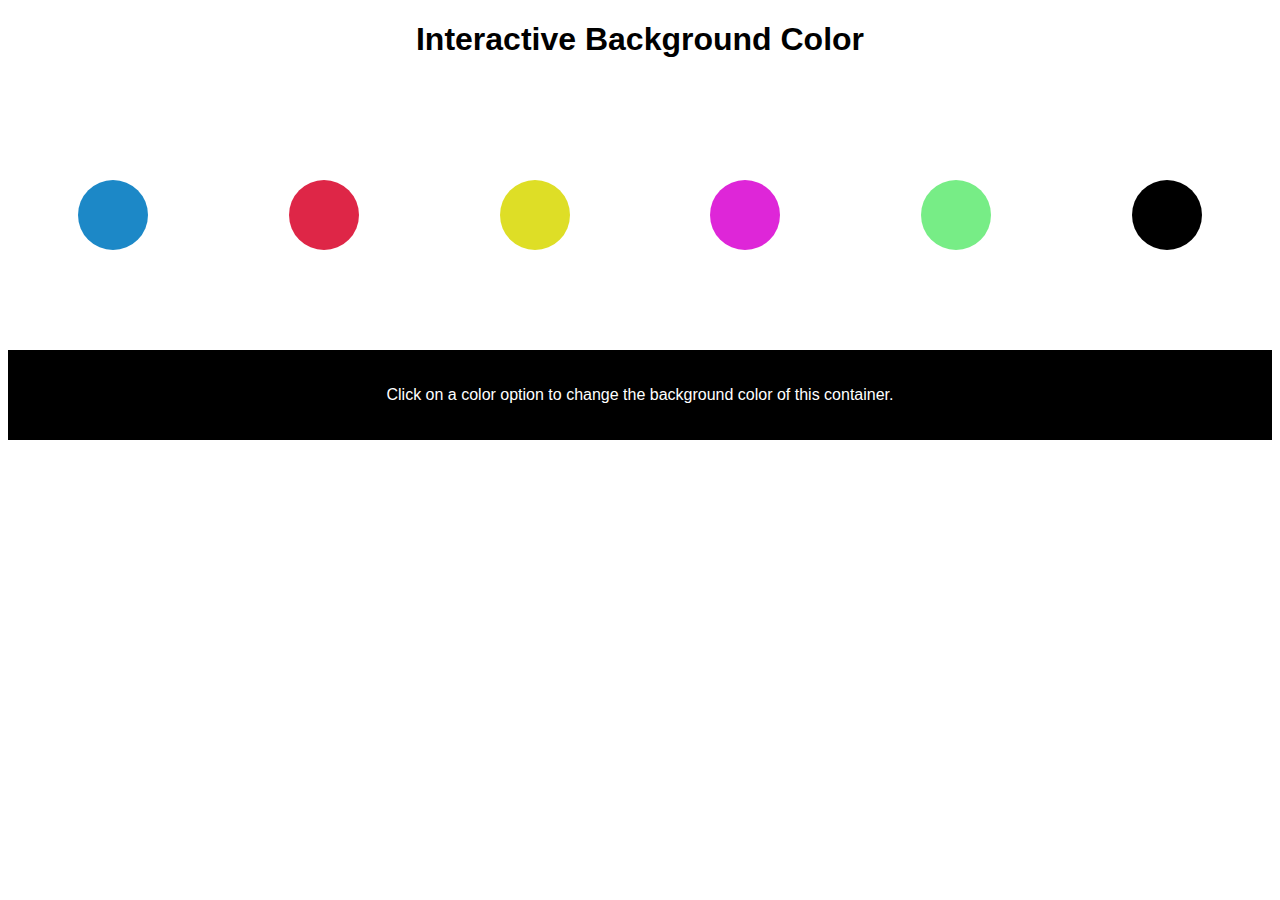
<file: color.html>
<!DOCTYPE html>
<html lang="en">
<head>
    <meta charset="UTF-8">
    <meta name="viewport" content="width=device-width, initial-scale=1.0">
    <title>Interactive Background Color</title>
    <link rel="stylesheet" href="color.css">
</head>
<body>
    <h1>Interactive Background Color</h1>
    <section id="color-options">
        <!-- Color options will be dynamically generated here -->
    </section>
    <div id="main-content">
        <p>Click on a color option to change the background color of this container.</p>
    </div>
    <script src="color.js"></script>
</body>
</html>
</file>
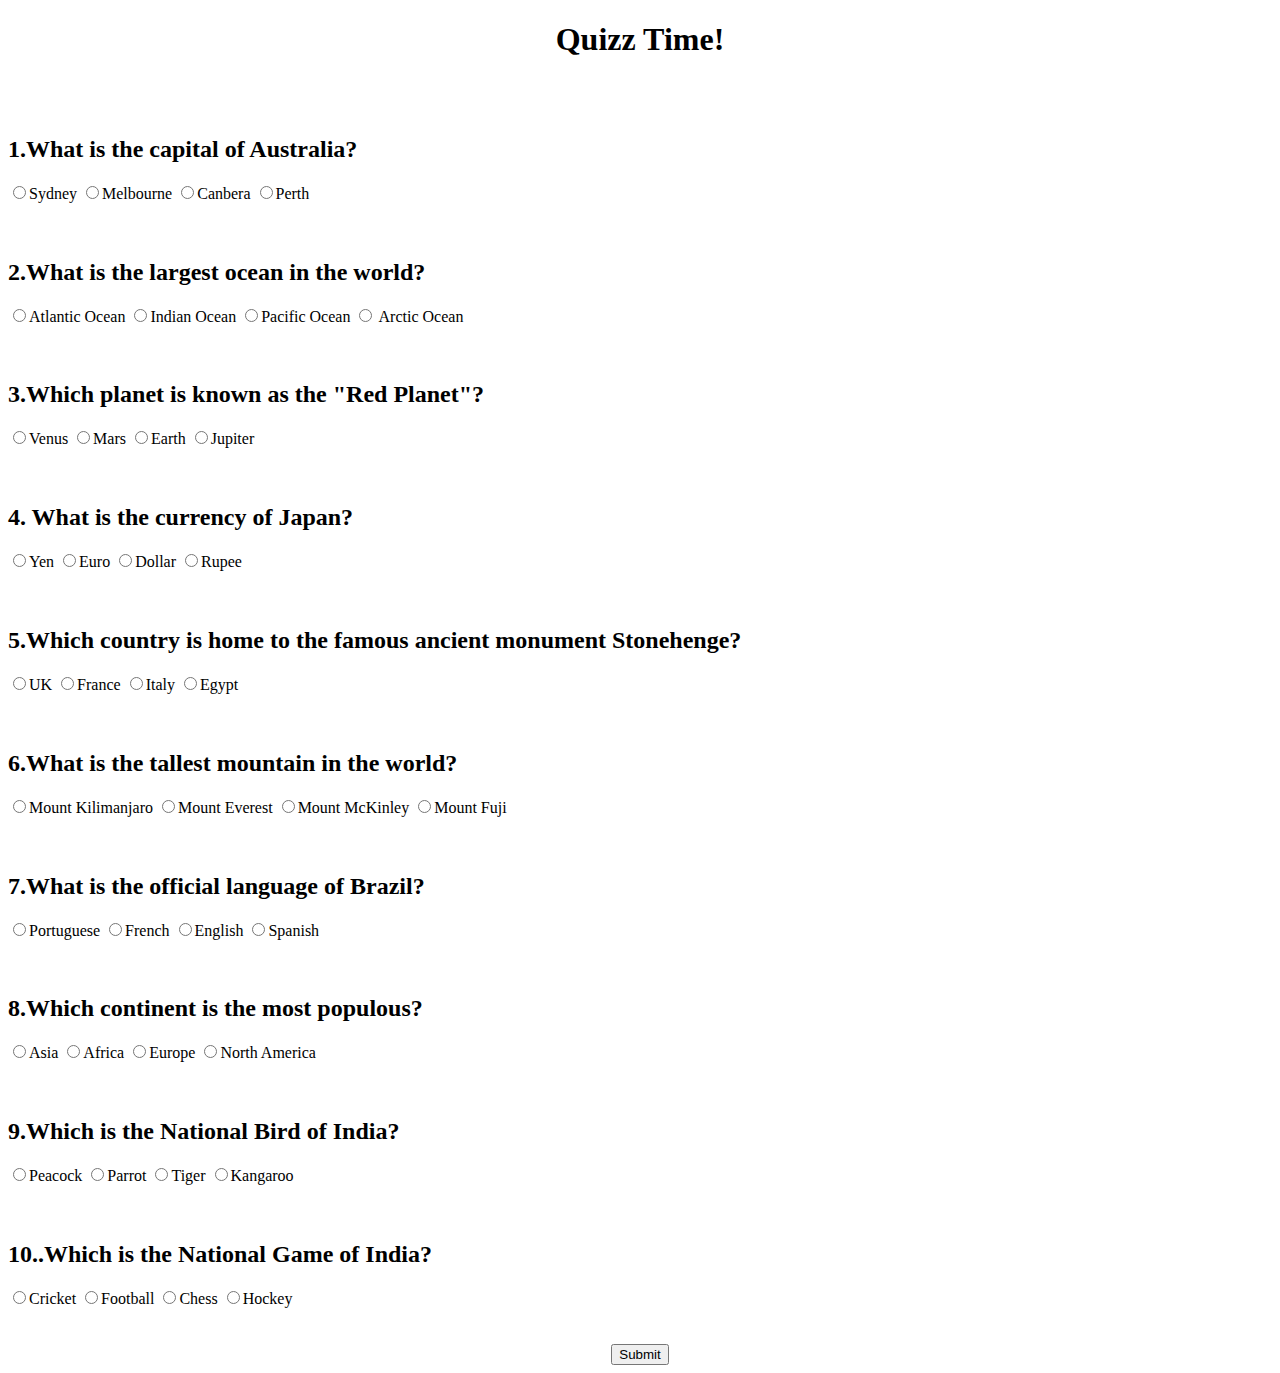
<file: day1.html>
<!DOCTYPE html>
<html lang="en">
<head>
    <meta charset="UTF-8">
    <meta name="viewport" content="width=device-width, initial-scale=1.0">
    <title>Quizz </title>
</head>
<body>
    <center>
        <h1>Quizz Time!</h1>
    </center><br><br>

<h2>1.What is the capital of Australia?</h2>
<input type="radio" name="option">Sydney
<input type="radio" name="option">Melbourne
<input type="radio" name="option">Canbera
<input type="radio" name="option">Perth
<br>
<br>
<br>
<h2>2.What is the largest ocean in the world?</h2>
<input type="radio" name="option">Atlantic Ocean
<input type="radio" name="option">Indian Ocean
<input type="radio" name="option">Pacific Ocean
<input type="radio" name="option"> Arctic Ocean
<br>
<br>
<br>
<h2> 3.Which planet is known as the "Red Planet"?
</h2>
<input type="radio" name="option">Venus
<input type="radio" name="option">Mars
<input type="radio" name="option">Earth
<input type="radio" name="option">Jupiter
<br>
<br>
<br>
<h2>4. What is the currency of Japan?
</h2>
<input type="radio" name="option">Yen
<input type="radio" name="option">Euro
<input type="radio" name="option">Dollar
<input type="radio" name="option">Rupee
<br>
<br>
<br>
<h2>5.Which country is home to the famous ancient monument Stonehenge?</h2>
<input type="radio" name="option">UK
<input type="radio" name="option">France
<input type="radio" name="option">Italy
<input type="radio" name="option">Egypt
<br>
<br>
<br>
<h2>6.What is the tallest mountain in the world?</h2>
<input type="radio" name="option">Mount Kilimanjaro
<input type="radio" name="option">Mount Everest
<input type="radio" name="option">Mount McKinley
<input type="radio" name="option">Mount Fuji
<br>
<br>
<br>
<h2>7.What is the official language of Brazil?</h2>
<input type="radio" name="option">Portuguese
<input type="radio" name="option">French
<input type="radio" name="option">English
<input type="radio" name="option">Spanish
<br>
<br>
<br>
<h2>8.Which continent is the most populous?</h2>
<input type="radio" name="option">Asia
<input type="radio" name="option">Africa
<input type="radio" name="option">Europe
<input type="radio" name="option">North America
<br>
<br>
<br>
<h2>9.Which is the National Bird of India?</h2>
<input type="radio" name="option">Peacock
<input type="radio" name="option">Parrot
<input type="radio" name="option">Tiger
<input type="radio" name="option">Kangaroo
<br>
<br>
<br>
<h2>10..Which is the National Game of India?</h2>
<input type="radio" name="option">Cricket
<input type="radio" name="option">Football
<input type="radio" name="option">Chess
<input type="radio" name="option">Hockey
<br>
<br>
<br>
<center>
    <input type="Submit" value="Submit">
</center>
</body>
</html>
</file>
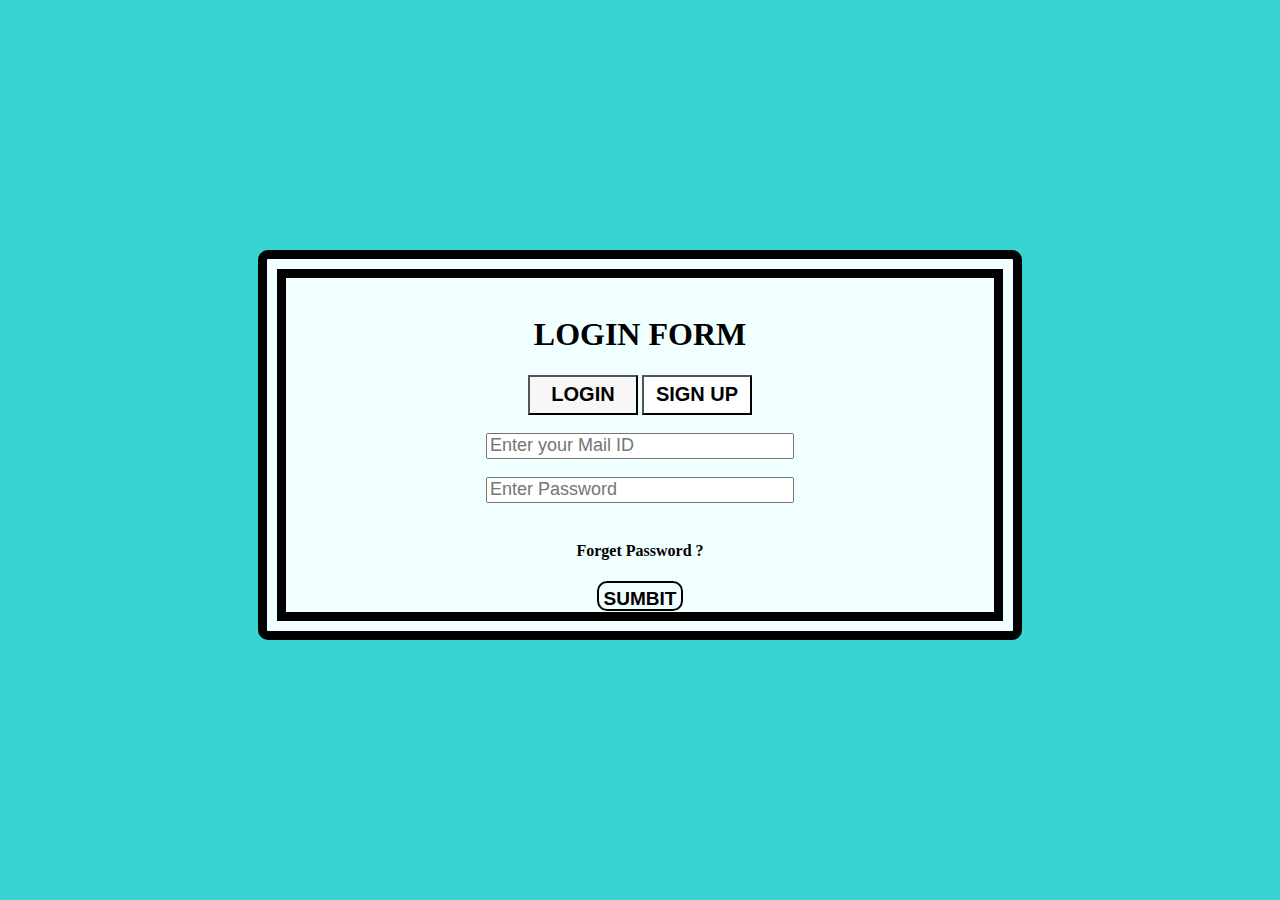
<file: day2.html>
<!DOCTYPE html>
<html lang="en">
<head>
    <meta charset="UTF-8">
    <meta http-equiv="X-UA-Compatible" content="IE=edge">
    <meta name="viewport" content="width=device-width, initial-scale=1.0">
    <title>Login form</title>
    <link rel="stylesheet" href="login.css">
</head>
<body>
         <div id="container">
             <h1>LOGIN FORM</h1>

             <button id="log"><b>LOGIN</b></button>
             <button id="sig"><b>SIGN UP</b></button>
<br>
<br>

             <form>
                 <input type="email" id="mail" placeholder="Enter your Mail ID">
<br>
<br>
                 <input type="password" id="pass" placeholder="Enter Password">
<br>
<br>
                 <h4>Forget Password ?</h4>

                 <button id="sub">SUMBIT</button>



             </form>
         </div>
</body>
</html>
</file>
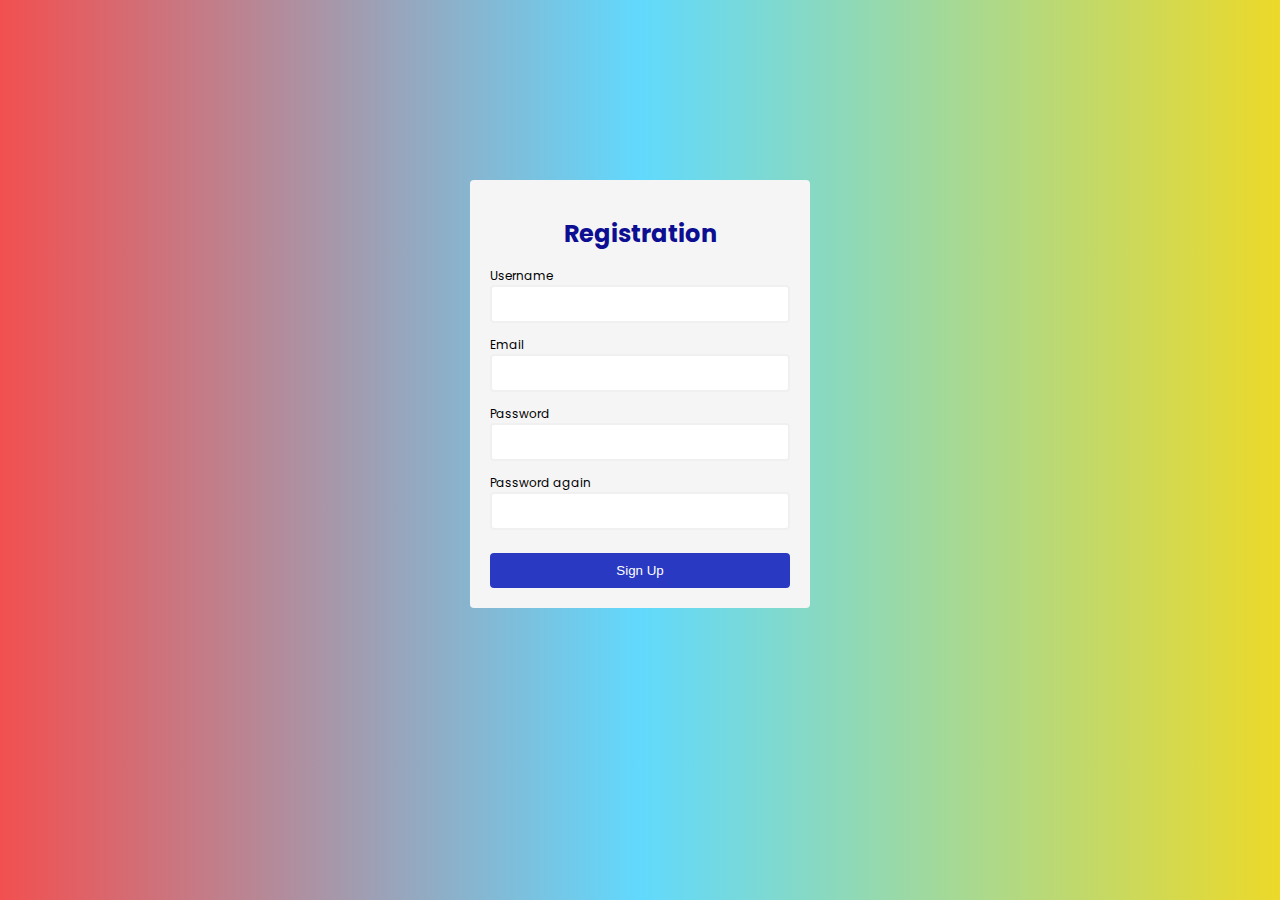
<file: day5.html>
<html lang="en">
<head>
    <meta charset="UTF-8">
    <meta http-equiv="X-UA-Compatible" content="IE=edge">
    <meta name="viewport" content="width=device-width, initial-scale=1.0">
    <title>Form Validation</title>
    <link rel="preconnect" href="https://fonts.googleapis.com">
    <link rel="preconnect" href="https://fonts.gstatic.com" crossorigin>
    <link href="https://fonts.googleapis.com/css2?family=Poppins:wght@400;700&display=swap" rel="stylesheet">
    <link rel="stylesheet" href="./style.css">
    <script defer src="./index.js"></script>
</head>
<body>
    <div class="container">
        <form id="form" action="/">
            <h1>Registration</h1>
            <div class="input-control">
                <label for="username">Username</label>
                <input id="username" name="username" type="text">
                <div class="error"></div>
            </div>
            <div class="input-control">
                <label for="email">Email</label>
                <input id="email" name="email" type="text">
                <div class="error"></div>
            </div>
            <div class="input-control">
                <label for="password">Password</label>
                <input id="password"name="password" type="password">
                <div class="error"></div>
            </div>
            <div class="input-control">
                <label for="password2">Password again</label>
                <input id="password2"name="password2" type="password">
                <div class="error"></div>
            </div>
            <button type="submit">Sign Up</button>
        </form>
    </div>
</body>
</html>
</file>
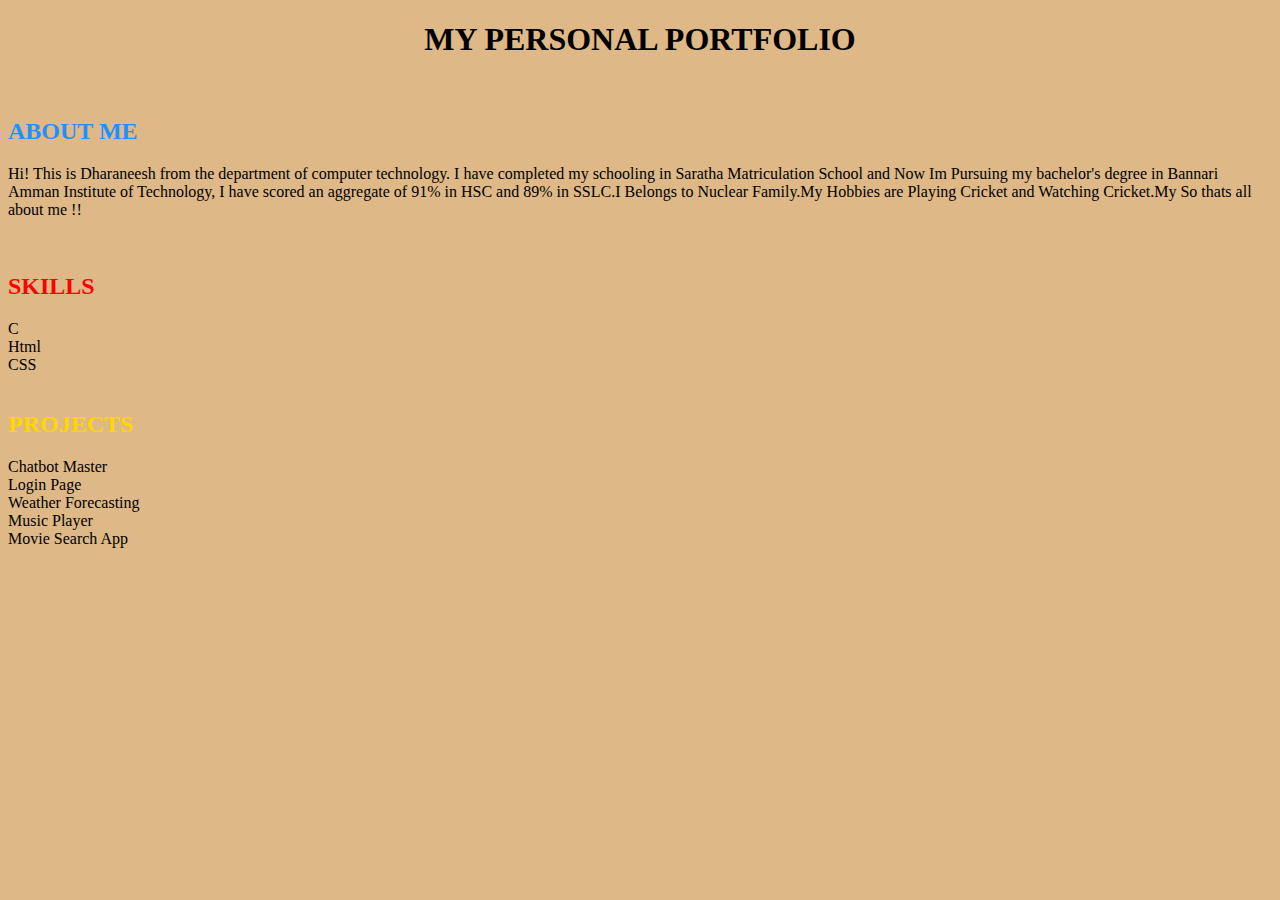
<file: portfolio.html>
<!DOCTYPE html>
<html lang="en">
<head>
    <meta charset="UTF-8">
    <meta name="viewport" content="width=device-width, initial-scale=1.0">
    <title>Document</title>
</head>
<body style="background-color: burlywood;">
    <Center>
        <h1 style="color:black;">MY PERSONAL PORTFOLIO<h1>
    </Center>
    <br>
    <h2 style="color: dodgerblue;">
        ABOUT ME
    </h2>
  
    <p>Hi! This is Dharaneesh from the department of computer technology. I have completed my schooling in Saratha Matriculation School and Now Im Pursuing my bachelor's degree in Bannari Amman Institute of Technology, I have scored an aggregate of 91% in HSC and 89% in SSLC.I Belongs to Nuclear Family.My Hobbies are Playing Cricket and Watching Cricket.My So thats all about me !! </p>
   <br>
   <h2 style="color: red;">SKILLS</h2>
   <li>C</li>
   <li>Html</li>
   <li>CSS</li>
   <br>
   <H2 style="color:gold;">PROJECTS
   </H2>
<li>
    Chatbot Master
</li>
<li>Login Page</li>
<li>Weather Forecasting</li>
<li>
Music Player 
</li>
<li>Movie Search App</li>
</body>
</html>
</file>
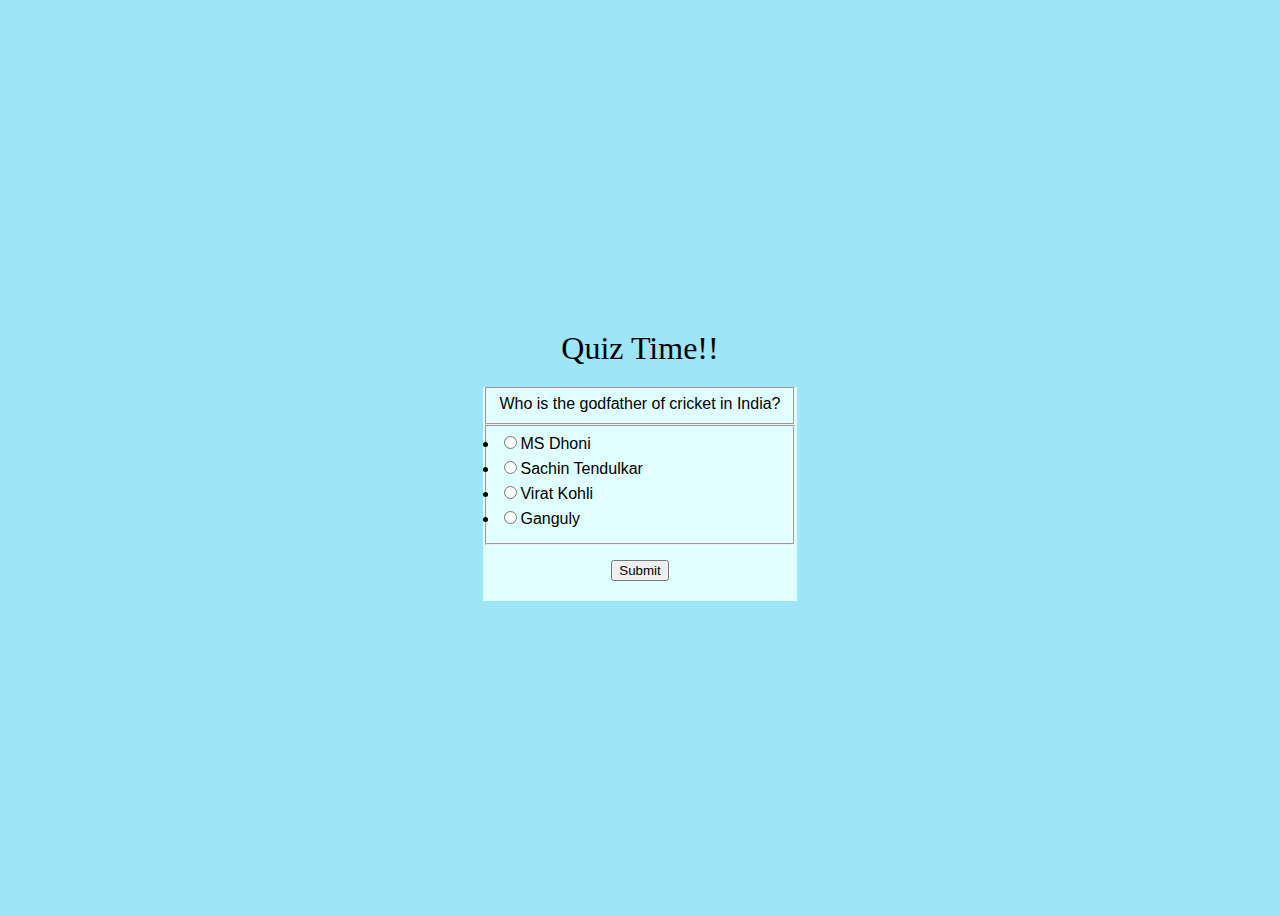
<file: quizz.html>
<!DOCTYPE html>
<html lang="en">
<head>
    <meta charset="UTF-8">
    <meta name="viewport" content="width=device-width, initial-scale=1.0">
    <title>Quiz Application</title>
    <style>
        body {
            font-family: Arial, sans-serif;
            display: flex;
            align-items: center;
            justify-content: center;
            height: 100vh;
            background-color: rgb(157, 229, 247);
        }
        .quiz-container {
            display: flex;
            flex-direction: column;
            align-items: center;
            justify-content: center;
            background-color: lightcyan;
        }
        .question {
            margin-bottom: 10px;
        }
        ul {
            list-style-type: none;
            padding: 0;
        }
        li {
            margin-bottom: 5px;
        }
        #feedback {
            margin-top: 20px;
            color: green;
        }
        
        .submit-button,.quiz{
            display: flex;
            justify-content: center;
            align-items: center;
            margin-top: 15px;
        }
        .quiz{
            margin-bottom: 20px;
            font: 2rem bold;
        }
    </style>
</head>
<body>
    <div>
        <div class="quiz">
            Quiz Time!!
        </div>
    <div class="quiz-container">
        <div id="quiz"></div>
        <form id="quiz-form">
            <fieldset id="question" class="hide"></fieldset>
            <fieldset id="options" class="hide"></fieldset>
           <div class="submit-button"><input  type="submit" value="Submit"></div> 
        </form>
        <div id="feedback"></div>
    </div>
</div>
    <script>
        const quiz = [
            {
                question: 'Who is the godfather of cricket in India?',
                options: ['MS Dhoni', 'Sachin Tendulkar', 'Virat Kohli', 'Ganguly'],
                answer: 1
            },
            {
                question: 'When was the last year did India lift the world cup?',
                options: ['2011', '2015', '2023', '1983'],
                answer: 0
            },
            {
                question: 'What is the highest runs in an odi innings for Dhoni & Kohli?',
                options: ['191', '179', '204', '183'],
                answer: 3
            }
        ];

        let currentQuestion = 0;
        let score = 0;

        const quizContainer = document.getElementById('quiz');
        const questionEl = document.getElementById('question');
        const optionsEl = document.getElementById('options');
        const feedbackEl = document.getElementById('feedback');

        function displayQuestion() {
            const q = quiz[currentQuestion];
            questionEl.innerText = q.question;
            optionsEl.innerHTML = '';

            q.options.forEach((option, index) => {
                const li = document.createElement('li');
                li.innerHTML = `<input type="radio" name="option" value="${index}" id="option${index}"><label for="option${index}">${option}</label>`;
                optionsEl.appendChild(li);
            });

            questionEl.classList.remove('hide');
            optionsEl.classList.remove('hide');
        }

        function checkAnswer() {
            const selectedOption = Number(document.querySelector('input[name="option"]:checked').value);
            if (selectedOption === quiz[currentQuestion].answer) {
                score++;
                feedbackEl.innerText = 'Correct!';
            } else {
                feedbackEl.innerText = `Wrong! The correct answer is: ${quiz[currentQuestion].options[quiz[currentQuestion].answer]}`;
            }
            feedbackEl.classList.add('show');
            setTimeout(() => {
                feedbackEl.classList.remove('show');
                currentQuestion++;
                if (currentQuestion < quiz.length) {
                    displayQuestion();
                } else {
                    quizContainer.innerHTML = `<h2>You got ${score} out of ${quiz.length} questions correct!</h2>`;
                }
            }, 2000);
        }

        displayQuestion();

        document.getElementById('quiz-form').addEventListener('submit', (e) => {
            e.preventDefault();
            checkAnswer();
        });
    </script>
</body>
</html>
</file>
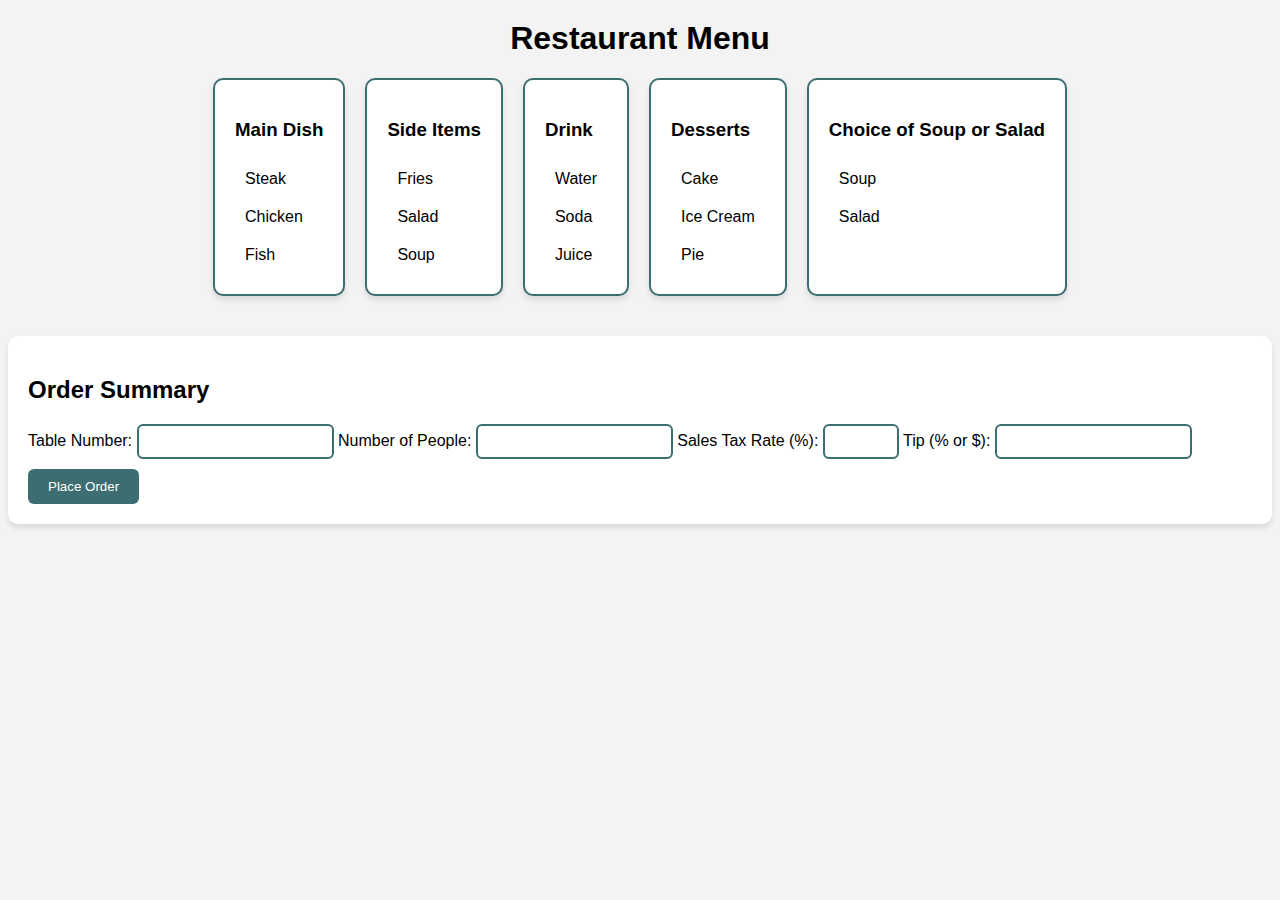
<file: restaurant.html>
<!DOCTYPE html>
<html lang="en">
<head>
    <meta charset="UTF-8">
    <meta name="viewport" content="width=device-width, initial-scale=1.0">
    <title>Restaurant Menu</title>
    <link rel="stylesheet" href="restaurant.css">
</head>
<body>
    <h1>Restaurant Menu</h1>
    <div id="menu">
        <section id="menu-categories">
            <!-- Menu categories will be dynamically generated here -->
        </section>
    </div>
    <div id="order-summary">
        <h2>Order Summary</h2>
        <ul id="order-items">
            <!-- Order items will be dynamically generated here -->
        </ul>
        <div id="order-details">
            <label for="table-number">Table Number:</label>
            <input type="number" id="table-number" min="1">
            <label for="people-count">Number of People:</label>
            <input type="number" id="people-count" min="1">
            <label for="sales-tax">Sales Tax Rate (%):</label>
            <input type="number" id="sales-tax" min="0" max="100">
            <label for="tip">Tip (% or $):</label>
            <input type="text" id="tip">
            <button id="place-order">Place Order</button>
        </div>
    </div>
    <script src="restaurant.js"></script>
</body>
</html>
</file>
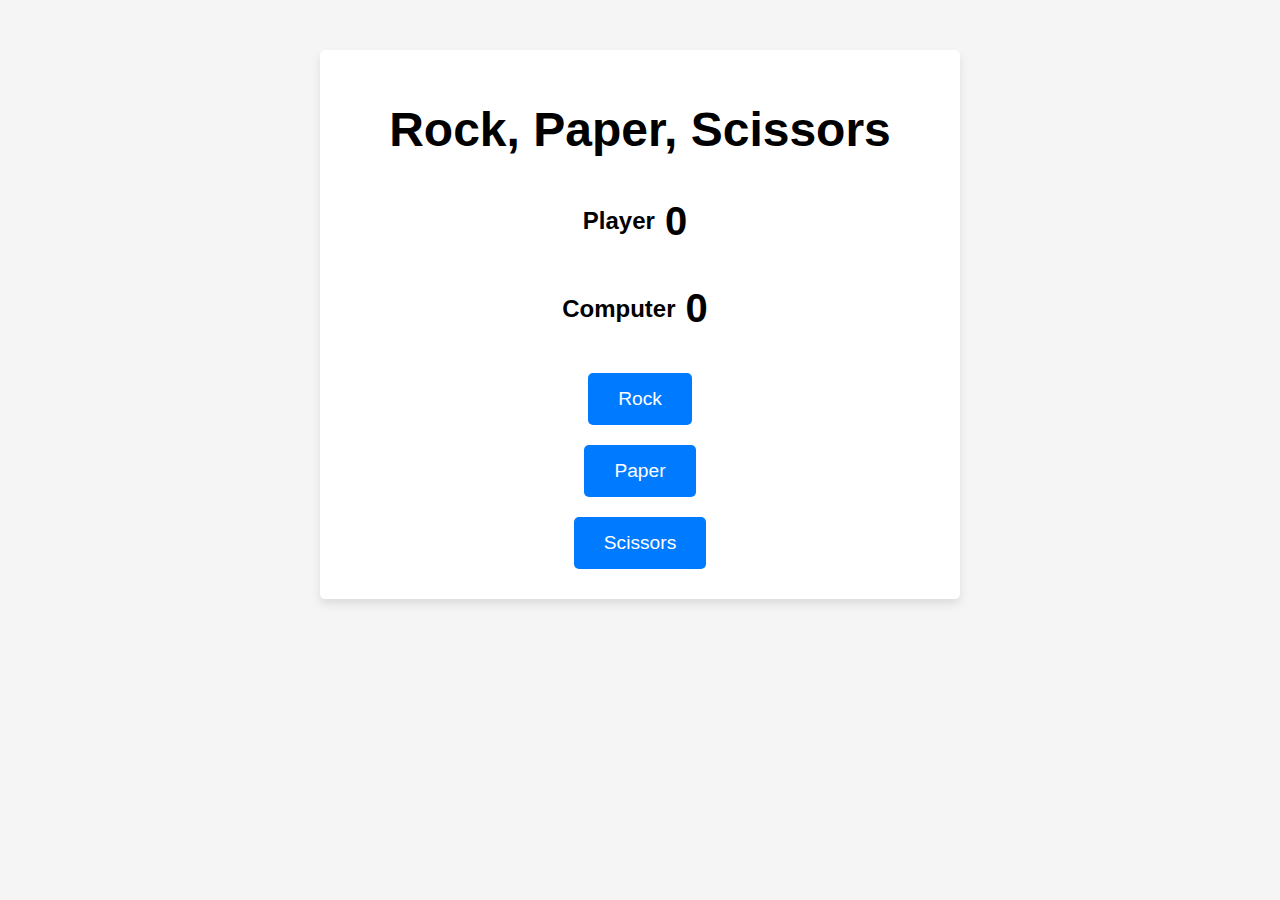
<file: rock.html>
<!DOCTYPE html>
<html>
<head>
	<link rel="stylesheet" type="text/css" href="rock.css">
</head>
<body>
	<div id="game-board">
		<h1 id="game-title">Rock, Paper, Scissors</h1>
		<div id="player-score">
			<h2 id="player-text">Player</h2>
			<h2 id="player-score-number">0</h2>
		</div>
		<div id="computer-score">
			<h2 id="computer-text">Computer</h2>
			<h2 id="computer-score-number">0</h2>
		</div>
		<button id="rock-button" class="selection-button">Rock</button>
		<button id="paper-button" class="selection-button">Paper</button>
		<button id="scissors-button" class="selection-button">Scissors</button>
	</div>
	<script src="rock.js"></script>
</body>
</html>
</file>
<file: color.css>
body {
    font-family: Arial, sans-serif;
    text-align: center;
    background-color: #ffffff
}

#color-options {
    display: flex;
    justify-content: space-around;
}

.color-option {

    padding: 10px;
    margin-top: 100px;
    width: 50px;
    height: 50px;
    border-radius: 50%;
    cursor: pointer;
}

#main-content {
    margin-top: 100px;
    padding: 20px;
    background-color: black;
    color: white;
}

.selected {
    border: 2px solid rgb(3, 3, 3);
}
</file>
<file: login.css>
body{
    background-color: rgb(56, 211, 211);
    background-image: url(https://img.freepik.com/free-vector/gradient-network-connection-background_23-2148881320.jpg);
    background-repeat: no-repeat;
    background-attachment: fixed;
    background-size: cover;
}

#container{
    text-align: center;
    margin:250px;
    margin-top:250px;
    background-color: azure;
    border-style: double;
    border-radius: 10px;
    border-width: 28px;
    padding:17px;
    height: 300px;
}

#log{
    color: rgb(0, 0, 0);
    font-weight: 600;
    font-size: 20px;
    background-color: rgb(247, 247, 247);
    width: 110px;
    height:40px;
   
}

#sig{
    color:black;
    font-weight:600;
    font-size:20px;
    background-color: white;
    width:110px;
    height:40px;

}

#pass{
    width: 300px;
    height:20px;
    font-size: 18px;
}

#mail{
    width:300px;
    height:20px;
    font-size: 18px;
}

#log:hover{

    color:blue;
    cursor: pointer;
}

#sig:hover{
        color:blue;
        cursor: pointer;
}

#sub{
    height:30px;
    border-style: solid;
    border-radius: 10px;
    background-color: azure;
    color:black;
    font-weight: 600;
    font-size:19px;
    padding:5px;
}

#sub:hover{
    color:blue;
    cursor:pointer;
}
</file>
<file: style.css>
body {
    background: linear-gradient(to right, #f14040ea, #61d9fd, #ecd929);
    font-family: 'Poppins', sans-serif;
}

#form {
    width: 300px;
    margin: 20vh auto 0 auto;
    padding: 20px;
    background-color: whitesmoke;
    border-radius: 4px;
    font-size: 12px;
}

#form h1 {
    color: #0d0f92;
    text-align: center;
}

#form button {
    padding: 10px;
    margin-top: 10px;
    width: 100%;
    color: white;
    background-color: rgb(41, 57, 194);
    border: none;
    border-radius: 4px;
}

.input-control {
    display: flex;
    flex-direction: column;
}

.input-control input {
    border: 2px solid #f0f0f0;
	border-radius: 4px;
	display: block;
	font-size: 12px;
	padding: 10px;
	width: 100%;
}

.input-control input:focus {
    outline: 0;
}

.input-control.success input {
    border-color: #09c372;
}

.input-control.error input {
    border-color: #ff3860;
}

.input-control .error {
    color: #ff3860;
    font-size: 9px;
    height: 13px;
}
</file>
<file: restaurant.css>
body {
    font-family: Arial, sans-serif;
    background-color: #f3f3f3;
}

h1 {
    text-align: center;
    margin-top: 20px;
}

#menu {
    display: flex;
    justify-content: center;
}

#menu-categories {
    display: flex;
    flex-wrap: wrap;
    gap: 20px;
}

.menu-category {
    border: 2px solid #3c6e71;
    border-radius: 10px;
    padding: 20px;
    background-color: #fff;
    box-shadow: 0 4px 6px rgba(0, 0, 0, 0.1);
}

.menu-item {
    display: flex;
    justify-content: space-between;
    align-items: center;
    padding: 10px;
    cursor: pointer;
    transition: background-color 0.3s ease;
}

.menu-item:hover {
    background-color: #f7f7f7;
}

#order-summary {
    margin-top: 40px;
    background-color: #fff;
    border-radius: 10px;
    padding: 20px;
    box-shadow: 0 4px 6px rgba(0, 0, 0, 0.1);
}

#order-items {
    list-style-type: none;
    padding: 0;
}

#order-details {
    margin-top: 20px;
}

#order-details input {
    margin-bottom: 10px;
    padding: 8px;
    border: 2px solid #3c6e71;
    border-radius: 6px;
}

#place-order {
    background-color: #3c6e71;
    color: #fff;
    padding: 10px 20px;
    border: none;
    border-radius: 6px;
    cursor: pointer;
    transition: background-color 0.3s ease;
}

#place-order:hover {
    background-color: #305d5f;
}
</file>
<file: rock.css>
body {
	background-color: #f5f5f5;
	font-family: Arial, sans-serif;
}

#game-board {
	background-color: #fff;
	border-radius: 5px;
	box-shadow: 0px 5px 10px rgba(0,0,0,0.1);
	display: flex;
	flex-direction: column;
	align-items: center;
	padding: 20px;
	margin: 50px auto;
	max-width: 600px;
}

#game-title {
	margin-bottom: 30px;
	font-size: 3rem;
}

.selection-button {
	background-color: #007bff;
	color: #fff;
	border: none;
	border-radius: 5px;
	padding: 15px 30px;
	font-size: 1.2rem;
	cursor: pointer;
	margin: 10px;
}

.selection-button:hover {
	background-color: #0069d9;
}

#player-score, #computer-score {
	display: flex;
	align-items: center;
	justify-content: center;
	margin-bottom: 20px;
}

#player-score-number, #computer-score-number {
	font-size: 2.5rem;
	margin: 0 10px;
}
</file>
